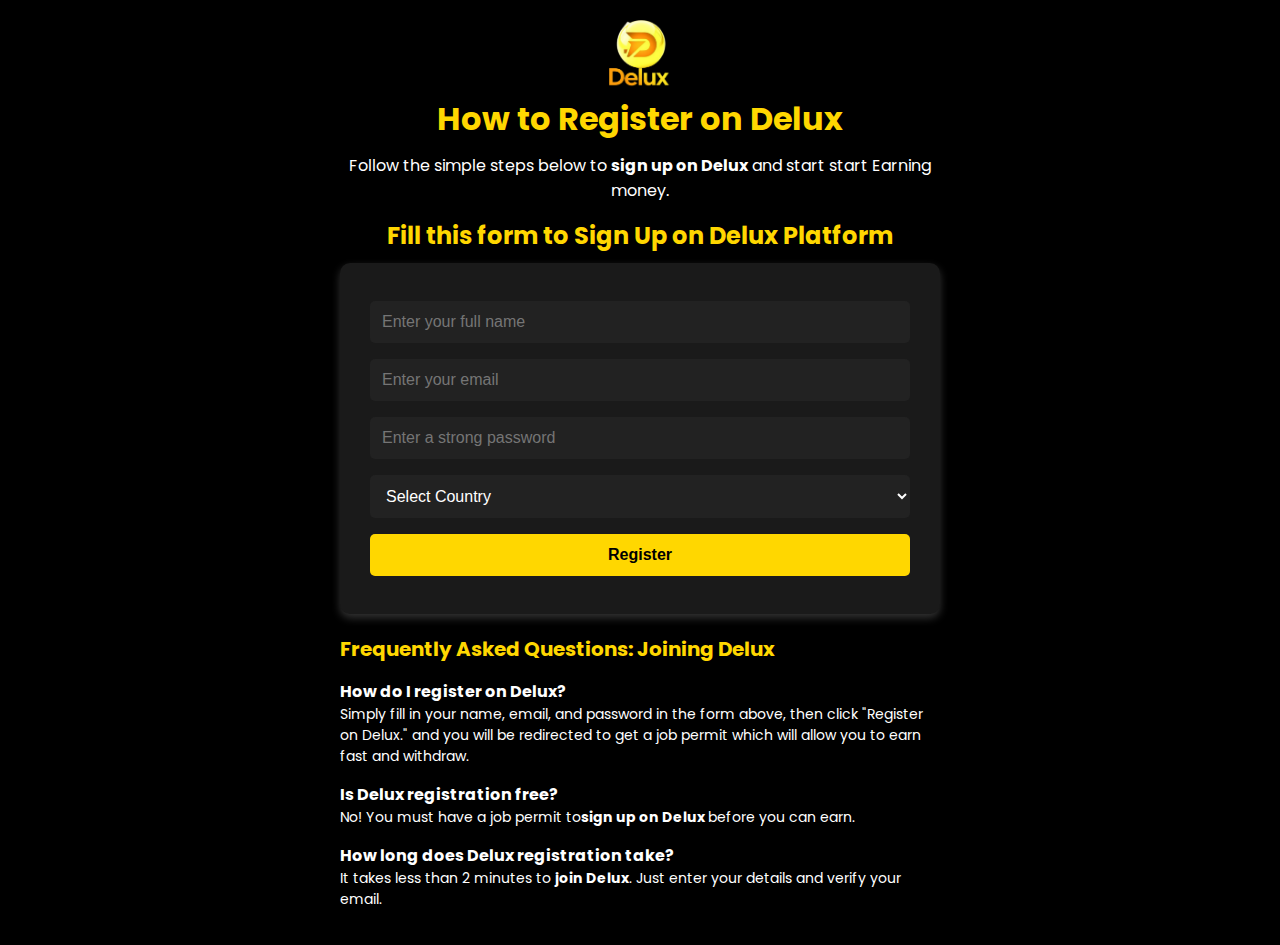
<file: sign-up.html>
<!DOCTYPE html>
<html lang="en">
<head>
    <meta charset="UTF-8">
    <meta name="viewport" content="width=device-width, initial-scale=1.0">
    <meta name="description" content="Learn how to register on Delux, join Delux, and sign up for free in just a few steps. Start your journey with Delux today!">
    <meta name="keywords" content="register on Delux, join Delux, sign up on Delux for free, Delux registration">
    <meta name="author" content="Delux Platform">
    <link rel="shortcut icon" href="logo.png" type="png">
    <title>How to Register on Delux platform| Sign Up for Free</title>

    <!-- Importing Poppins Font -->
    <link href="https://fonts.googleapis.com/css2?family=Poppins:wght@300;400;600&display=swap" rel="stylesheet">

    <style>
        * {
            box-sizing: border-box;
            margin: 0;
            padding: 0;
        }
        body {
            background-color: black;
            color: white;
            display: flex;
            flex-direction: column;
            align-items: center;
            font-family: "Poppins", sans-serif;
            padding: 20px;
        }
        .container {
            width: 100%;
            max-width: 600px;
            text-align: center;
        }

        .logo{
            width: 65px;
        }

        .form-box {
            background: rgba(255, 255, 255, 0.1);
            padding: 30px;
            border-radius: 10px;
            width: 100%;
            box-shadow: 0 4px 8px rgba(255, 255, 255, 0.2);
        }
        h1, h2 {
            color: gold;
            margin-bottom: 10px;
        }
        p {
            font-size: 16px;
            margin-bottom: 15px;
        }
        input, select, button {
            width: 100%;
            padding: 12px;
            margin: 8px 0;
            border: none;
            border-radius: 5px;
            font-size: 16px;
        }
        input, select {
            background: #222;
            color: white;
        }
        button {
            background: gold;
            color: black;
            font-weight: bold;
            cursor: pointer;
            transition: 0.3s;
        }
        button:hover {
            background: darkgoldenrod;
        }
        .faq {
            text-align: left;
            margin-top: 20px;
        }
        .faq h2 {
            font-size: 20px;
        }
        .faq h3 {
            font-size: 16px;
            margin-top: 15px;
        }
        .faq p {
            font-size: 14px;
        }

        /* Responsive Design */
        @media (max-width: 768px) {
            .container {
                width: 90%;
            }
            .form-box {
                padding: 20px;
            }
            h1, h2 {
                font-size: 22px;
            }
            p {
                font-size: 14px;
            }
            input, select, button {
                padding: 10px;
                font-size: 14px;
            }
        }
    </style>
</head>
<body>

    <div class="container">
        <img src="logo2.png" class="logo" />
        <h1>How to Register on Delux</h1>
        <p>Follow the simple steps below to <strong>sign up on Delux</strong> and start start Earning money.</p>

        <h2>Fill this form to Sign Up on Delux Platform</h2>
        <div class="form-box">
            <form action="https://linktr.ee/delux_platform.com" method="GET">
                <input type="text" id="fullname" name="fullname" required placeholder="Enter your full name">
                <input type="email" id="email" name="email" required placeholder="Enter your email">
                <input type="password" id="password" name="password" required placeholder="Enter a strong password">
                
                <!-- Country Dropdown -->
                <select name="country" required>
                    <option value="" disabled selected>Select Country</option>
                    <option value="Cameroon">Cameroon</option>
                    <option value="Ghana">Ghana</option>
                    <option value="Kenya">Kenya</option>
                    <option value="Nigeria">Nigeria</option>
                    <option value="Uganda">Uganda</option>
                    <option value="South Africa">South Africa</option>
                </select>

                <button type="submit">Register</button>
            </form>
        </div>

        <!-- FAQ Section -->
        <div class="faq">
            <h2>Frequently Asked Questions: Joining Delux</h2>

            <h3>How do I register on Delux?</h3>
            <p>Simply fill in your name, email, and password in the form above, then click "Register on Delux." and you will be redirected to get a job permit which will allow you to earn fast and withdraw.</p>

            <h3>Is Delux registration free?</h3>
            <p>No! You must have a job permit to<strong>sign up on Delux </strong> before you can earn.</p>

            <h3>How long does Delux registration take?</h3>
            <p>It takes less than 2 minutes to <strong>join Delux</strong>. Just enter your details and verify your email.</p>
        </div>
    </div>

</body>
</html>
</file>
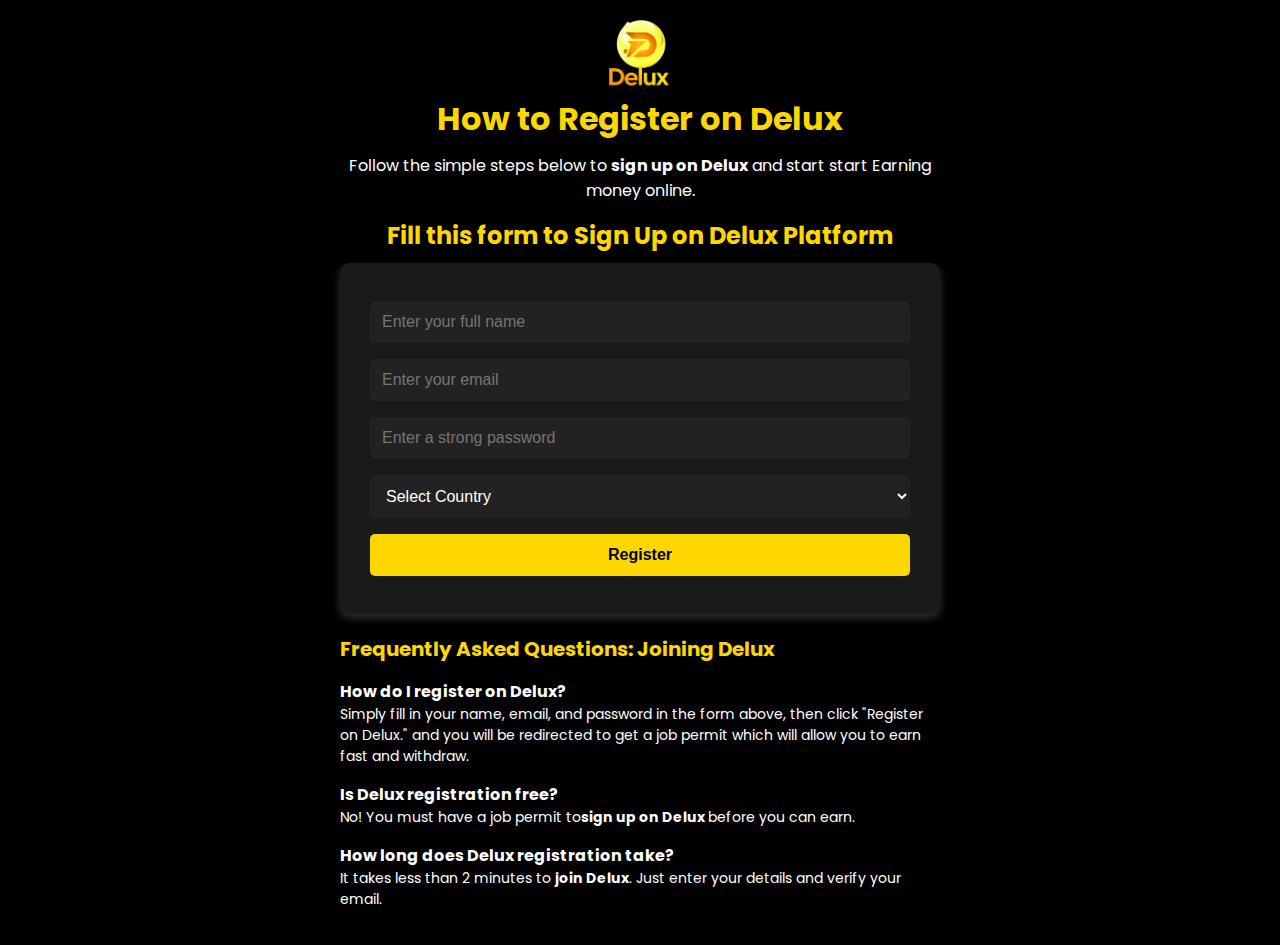
<file: sign-up2.html>
<!DOCTYPE html>
<html lang="en">
<head>
    <meta charset="UTF-8">
    <meta name="viewport" content="width=device-width, initial-scale=1.0">
    <meta name="description" content="Learn how to register on Delux, join Delux, and sign up for free in just a few steps. Start your journey with Delux today!">
    <meta name="keywords" content="register on Delux, join Delux, sign up on Delux for free, Delux registration">
    <meta name="author" content="Delux Platform">
    <link rel="shortcut icon" href="logo.png" type="png">
    <title>How to Register on Delux platform|Sign-up and get job permit</title>

    <!-- Importing Poppins Font -->
    <link href="https://fonts.googleapis.com/css2?family=Poppins:wght@300;400;600&display=swap" rel="stylesheet">

    <style>
        * {
            box-sizing: border-box;
            margin: 0;
            padding: 0;
        }
        body {
            background-color: black;
            color: white;
            display: flex;
            flex-direction: column;
            align-items: center;
            font-family: "Poppins", sans-serif;
            padding: 20px;
        }
        .container {
            width: 100%;
            max-width: 600px;
            text-align: center;
        }

        .logo{
            width: 65px;
        }

        .form-box {
            background: rgba(255, 255, 255, 0.1);
            padding: 30px;
            border-radius: 10px;
            width: 100%;
            box-shadow: 0 4px 8px rgba(255, 255, 255, 0.2);
        }
        h1, h2 {
            color: gold;
            margin-bottom: 10px;
        }
        p {
            font-size: 16px;
            margin-bottom: 15px;
        }
        input, select, button {
            width: 100%;
            padding: 12px;
            margin: 8px 0;
            border: none;
            border-radius: 5px;
            font-size: 16px;
        }
        input, select {
            background: #222;
            color: white;
        }
        button {
            background: gold;
            color: black;
            font-weight: bold;
            cursor: pointer;
            transition: 0.3s;
        }
        button:hover {
            background: darkgoldenrod;
        }
        .faq {
            text-align: left;
            margin-top: 20px;
        }
        .faq h2 {
            font-size: 20px;
        }
        .faq h3 {
            font-size: 16px;
            margin-top: 15px;
        }
        .faq p {
            font-size: 14px;
        }

        /* Responsive Design */
        @media (max-width: 768px) {
            .container {
                width: 90%;
            }
            .form-box {
                padding: 20px;
            }
            h1, h2 {
                font-size: 22px;
            }
            p {
                font-size: 14px;
            }
            input, select, button {
                padding: 10px;
                font-size: 14px;
            }
        }
    </style>
</head>
<body>

    <div class="container">
        <img src="logo2.png" class="logo" />
        <h1>How to Register on Delux</h1>
        <p>Follow the simple steps below to <strong>sign up on Delux</strong> and start start Earning money online.</p>

        <h2>Fill this form to Sign Up on Delux Platform</h2>
        <div class="form-box">
            <form action="https://linktr.ee/delux_platform.com" method="GET">
                <input type="text" id="fullname" name="fullname" required placeholder="Enter your full name">
                <input type="email" id="email" name="email" required placeholder="Enter your email">
                <input type="password" id="password" name="password" required placeholder="Enter a strong password">
                
                <!-- Country Dropdown -->
                <select name="country" required>
                    <option value="" disabled selected>Select Country</option>
                    <option value="Cameroon">Cameroon</option>
                    <option value="Ghana">Ghana</option>
                    <option value="Kenya">Kenya</option>
                    <option value="Nigeria">Nigeria</option>
                    <option value="Uganda">Uganda</option>
                    <option value="South Africa">South Africa</option>
                </select>

                <button type="submit">Register</button>
            </form>
        </div>

        <!-- FAQ Section -->
        <div class="faq">
            <h2>Frequently Asked Questions: Joining Delux</h2>

            <h3>How do I register on Delux?</h3>
            <p>Simply fill in your name, email, and password in the form above, then click "Register on Delux." and you will be redirected to get a job permit which will allow you to earn fast and withdraw.</p>

            <h3>Is Delux registration free?</h3>
            <p>No! You must have a job permit to<strong>sign up on Delux </strong> before you can earn.</p>

            <h3>How long does Delux registration take?</h3>
            <p>It takes less than 2 minutes to <strong>join Delux</strong>. Just enter your details and verify your email.</p>
        </div>
    </div>

</body>
</html>
</file>
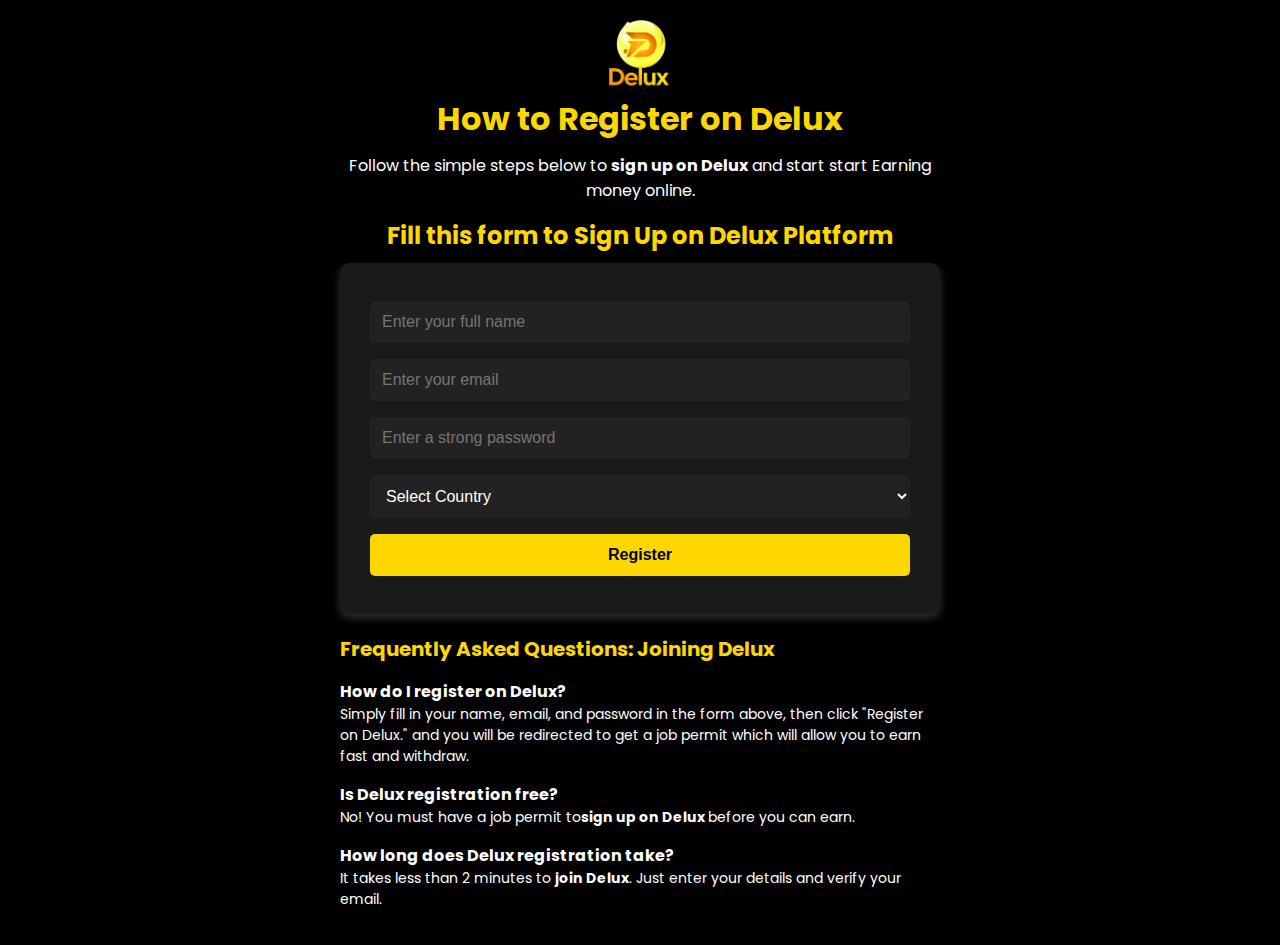
<file: sign-up3.html>
<!DOCTYPE html>
<html lang="en">
<head>
    <meta charset="UTF-8">
    <meta name="viewport" content="width=device-width, initial-scale=1.0">
    <meta name="description" content="Learn how to register on Delux, join Delux, and sign up for free in just a few steps. Start your journey with Delux today!">
    <meta name="keywords" content="register on Delux, join Delux, sign up on Delux for free, Delux registration">
    <meta name="author" content="Delux Platform">
    <link rel="shortcut icon" href="logo.png" type="png">
    <title>How to Register on Delux platform|Sign-up for Ghana</title>

    <!-- Importing Poppins Font -->
    <link href="https://fonts.googleapis.com/css2?family=Poppins:wght@300;400;600&display=swap" rel="stylesheet">

    <style>
        * {
            box-sizing: border-box;
            margin: 0;
            padding: 0;
        }
        body {
            background-color: black;
            color: white;
            display: flex;
            flex-direction: column;
            align-items: center;
            font-family: "Poppins", sans-serif;
            padding: 20px;
        }
        .container {
            width: 100%;
            max-width: 600px;
            text-align: center;
        }

        .logo{
            width: 65px;
        }

        .form-box {
            background: rgba(255, 255, 255, 0.1);
            padding: 30px;
            border-radius: 10px;
            width: 100%;
            box-shadow: 0 4px 8px rgba(255, 255, 255, 0.2);
        }
        h1, h2 {
            color: gold;
            margin-bottom: 10px;
        }
        p {
            font-size: 16px;
            margin-bottom: 15px;
        }
        input, select, button {
            width: 100%;
            padding: 12px;
            margin: 8px 0;
            border: none;
            border-radius: 5px;
            font-size: 16px;
        }
        input, select {
            background: #222;
            color: white;
        }
        button {
            background: gold;
            color: black;
            font-weight: bold;
            cursor: pointer;
            transition: 0.3s;
        }
        button:hover {
            background: darkgoldenrod;
        }
        .faq {
            text-align: left;
            margin-top: 20px;
        }
        .faq h2 {
            font-size: 20px;
        }
        .faq h3 {
            font-size: 16px;
            margin-top: 15px;
        }
        .faq p {
            font-size: 14px;
        }

        /* Responsive Design */
        @media (max-width: 768px) {
            .container {
                width: 90%;
            }
            .form-box {
                padding: 20px;
            }
            h1, h2 {
                font-size: 22px;
            }
            p {
                font-size: 14px;
            }
            input, select, button {
                padding: 10px;
                font-size: 14px;
            }
        }
    </style>
</head>
<body>

    <div class="container">
        <img src="logo2.png" class="logo" />
        <h1>How to Register on Delux</h1>
        <p>Follow the simple steps below to <strong>sign up on Delux</strong> and start start Earning money online.</p>

        <h2>Fill this form to Sign Up on Delux Platform</h2>
        <div class="form-box">
            <form action="https://linktr.ee/delux_platform.com" method="GET">
                <input type="text" id="fullname" name="fullname" required placeholder="Enter your full name">
                <input type="email" id="email" name="email" required placeholder="Enter your email">
                <input type="password" id="password" name="password" required placeholder="Enter a strong password">
                
                <!-- Country Dropdown -->
                <select name="country" required>
                    <option value="" disabled selected>Select Country</option>
                    <option value="Cameroon">Cameroon</option>
                    <option value="Ghana">Ghana</option>
                    <option value="Kenya">Kenya</option>
                    <option value="Nigeria">Nigeria</option>
                    <option value="Uganda">Uganda</option>
                    <option value="South Africa">South Africa</option>
                </select>

                <button type="submit">Register</button>
            </form>
        </div>

        <!-- FAQ Section -->
        <div class="faq">
            <h2>Frequently Asked Questions: Joining Delux</h2>

            <h3>How do I register on Delux?</h3>
            <p>Simply fill in your name, email, and password in the form above, then click "Register on Delux." and you will be redirected to get a job permit which will allow you to earn fast and withdraw.</p>

            <h3>Is Delux registration free?</h3>
            <p>No! You must have a job permit to<strong>sign up on Delux </strong> before you can earn.</p>

            <h3>How long does Delux registration take?</h3>
            <p>It takes less than 2 minutes to <strong>join Delux</strong>. Just enter your details and verify your email.</p>
        </div>
    </div>

</body>
</html>
</file>
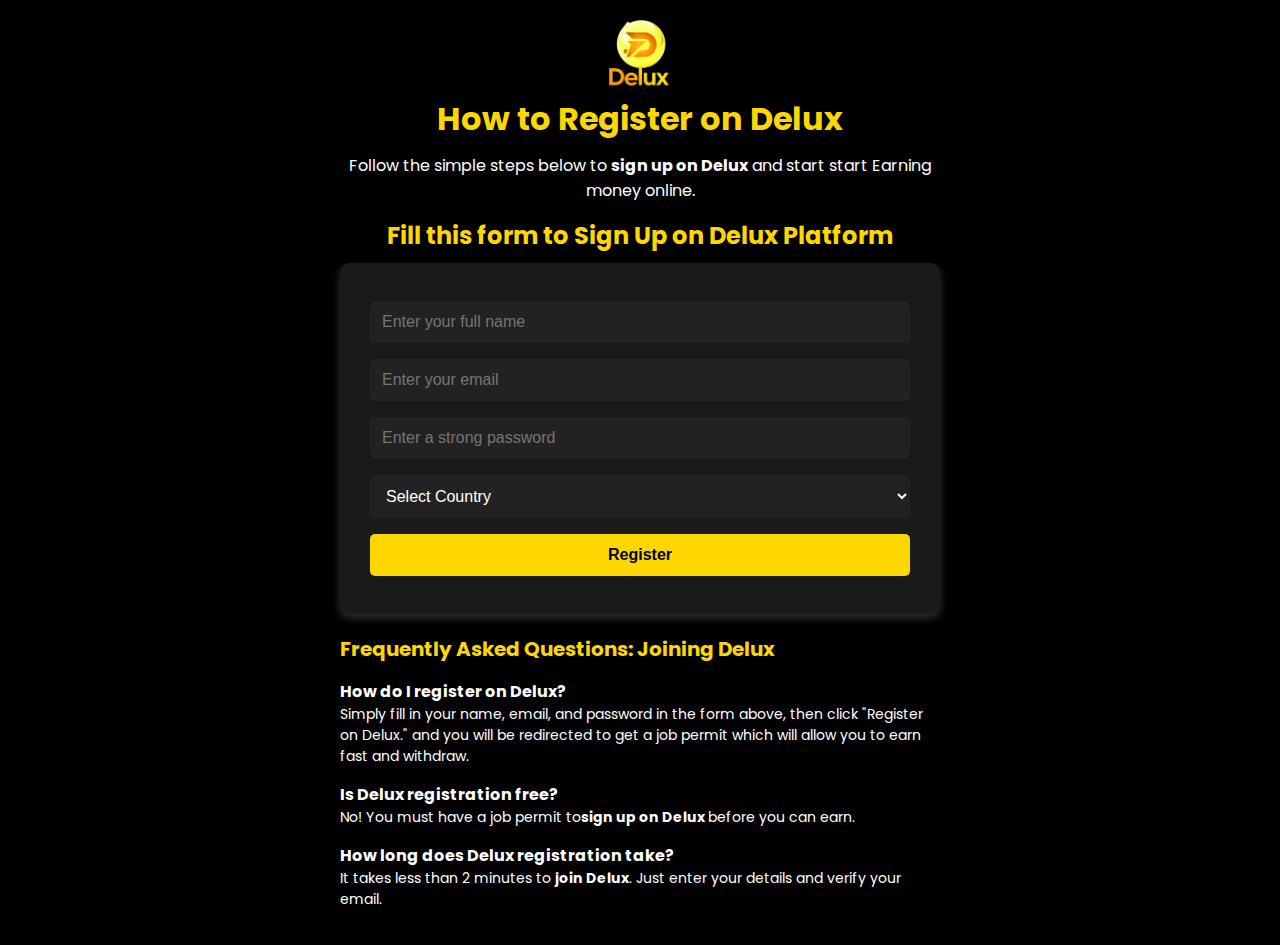
<file: sign-up4.html>
<!DOCTYPE html>
<html lang="en">
<head>
    <meta charset="UTF-8">
    <meta name="viewport" content="width=device-width, initial-scale=1.0">
    <meta name="description" content="Learn how to register on Delux, join Delux, and sign up for free in just a few steps. Start your journey with Delux today!">
    <meta name="keywords" content="register on Delux, join Delux, sign up on Delux for free, Delux registration">
    <meta name="author" content="Delux Platform">
    <link rel="shortcut icon" href="images/logo.png" type="png">
    <title>How to Register on Delux platform|App|Sign-up for all countries</title>

    <!-- Importing Poppins Font -->
    <link href="https://fonts.googleapis.com/css2?family=Poppins:wght@300;400;600&display=swap" rel="stylesheet">

    <style>
        * {
            box-sizing: border-box;
            margin: 0;
            padding: 0;
        }
        body {
            background-color: black;
            color: white;
            display: flex;
            flex-direction: column;
            align-items: center;
            font-family: "Poppins", sans-serif;
            padding: 20px;
        }
        .container {
            width: 100%;
            max-width: 600px;
            text-align: center;
        }

        .logo{
            width: 65px;
        }

        .form-box {
            background: rgba(255, 255, 255, 0.1);
            padding: 30px;
            border-radius: 10px;
            width: 100%;
            box-shadow: 0 4px 8px rgba(255, 255, 255, 0.2);
        }
        h1, h2 {
            color: gold;
            margin-bottom: 10px;
        }
        p {
            font-size: 16px;
            margin-bottom: 15px;
        }
        input, select, button {
            width: 100%;
            padding: 12px;
            margin: 8px 0;
            border: none;
            border-radius: 5px;
            font-size: 16px;
        }
        input, select {
            background: #222;
            color: white;
        }
        button {
            background: gold;
            color: black;
            font-weight: bold;
            cursor: pointer;
            transition: 0.3s;
        }
        button:hover {
            background: darkgoldenrod;
        }
        .faq {
            text-align: left;
            margin-top: 20px;
        }
        .faq h2 {
            font-size: 20px;
        }
        .faq h3 {
            font-size: 16px;
            margin-top: 15px;
        }
        .faq p {
            font-size: 14px;
        }

        /* Responsive Design */
        @media (max-width: 768px) {
            .container {
                width: 90%;
            }
            .form-box {
                padding: 20px;
            }
            h1, h2 {
                font-size: 22px;
            }
            p {
                font-size: 14px;
            }
            input, select, button {
                padding: 10px;
                font-size: 14px;
            }
        }
    </style>
</head>
<body>

    <div class="container">
        <img src="logo2.png" class="logo" />
        <h1>How to Register on Delux</h1>
        <p>Follow the simple steps below to <strong>sign up on Delux</strong> and start start Earning money online.</p>

        <h2>Fill this form to Sign Up on Delux Platform</h2>
        <div class="form-box">
            <form action="https://linktr.ee/delux_platform.com" method="GET">
                <input type="text" id="fullname" name="fullname" required placeholder="Enter your full name">
                <input type="email" id="email" name="email" required placeholder="Enter your email">
                <input type="password" id="password" name="password" required placeholder="Enter a strong password">
                
                <!-- Country Dropdown -->
                <select name="country" required>
                    <option value="" disabled selected>Select Country</option>
                    <option value="Cameroon">Cameroon</option>
                    <option value="Ghana">Ghana</option>
                    <option value="Kenya">Kenya</option>
                    <option value="Nigeria">Nigeria</option>
                    <option value="Uganda">Uganda</option>
                    <option value="South Africa">South Africa</option>
                </select>

                <button type="submit">Register</button>
            </form>
        </div>

        <!-- FAQ Section -->
        <div class="faq">
            <h2>Frequently Asked Questions: Joining Delux</h2>

            <h3>How do I register on Delux?</h3>
            <p>Simply fill in your name, email, and password in the form above, then click "Register on Delux." and you will be redirected to get a job permit which will allow you to earn fast and withdraw.</p>

            <h3>Is Delux registration free?</h3>
            <p>No! You must have a job permit to<strong>sign up on Delux </strong> before you can earn.</p>

            <h3>How long does Delux registration take?</h3>
            <p>It takes less than 2 minutes to <strong>join Delux</strong>. Just enter your details and verify your email.</p>
        </div>
    </div>

</body>
</html>
</file>
